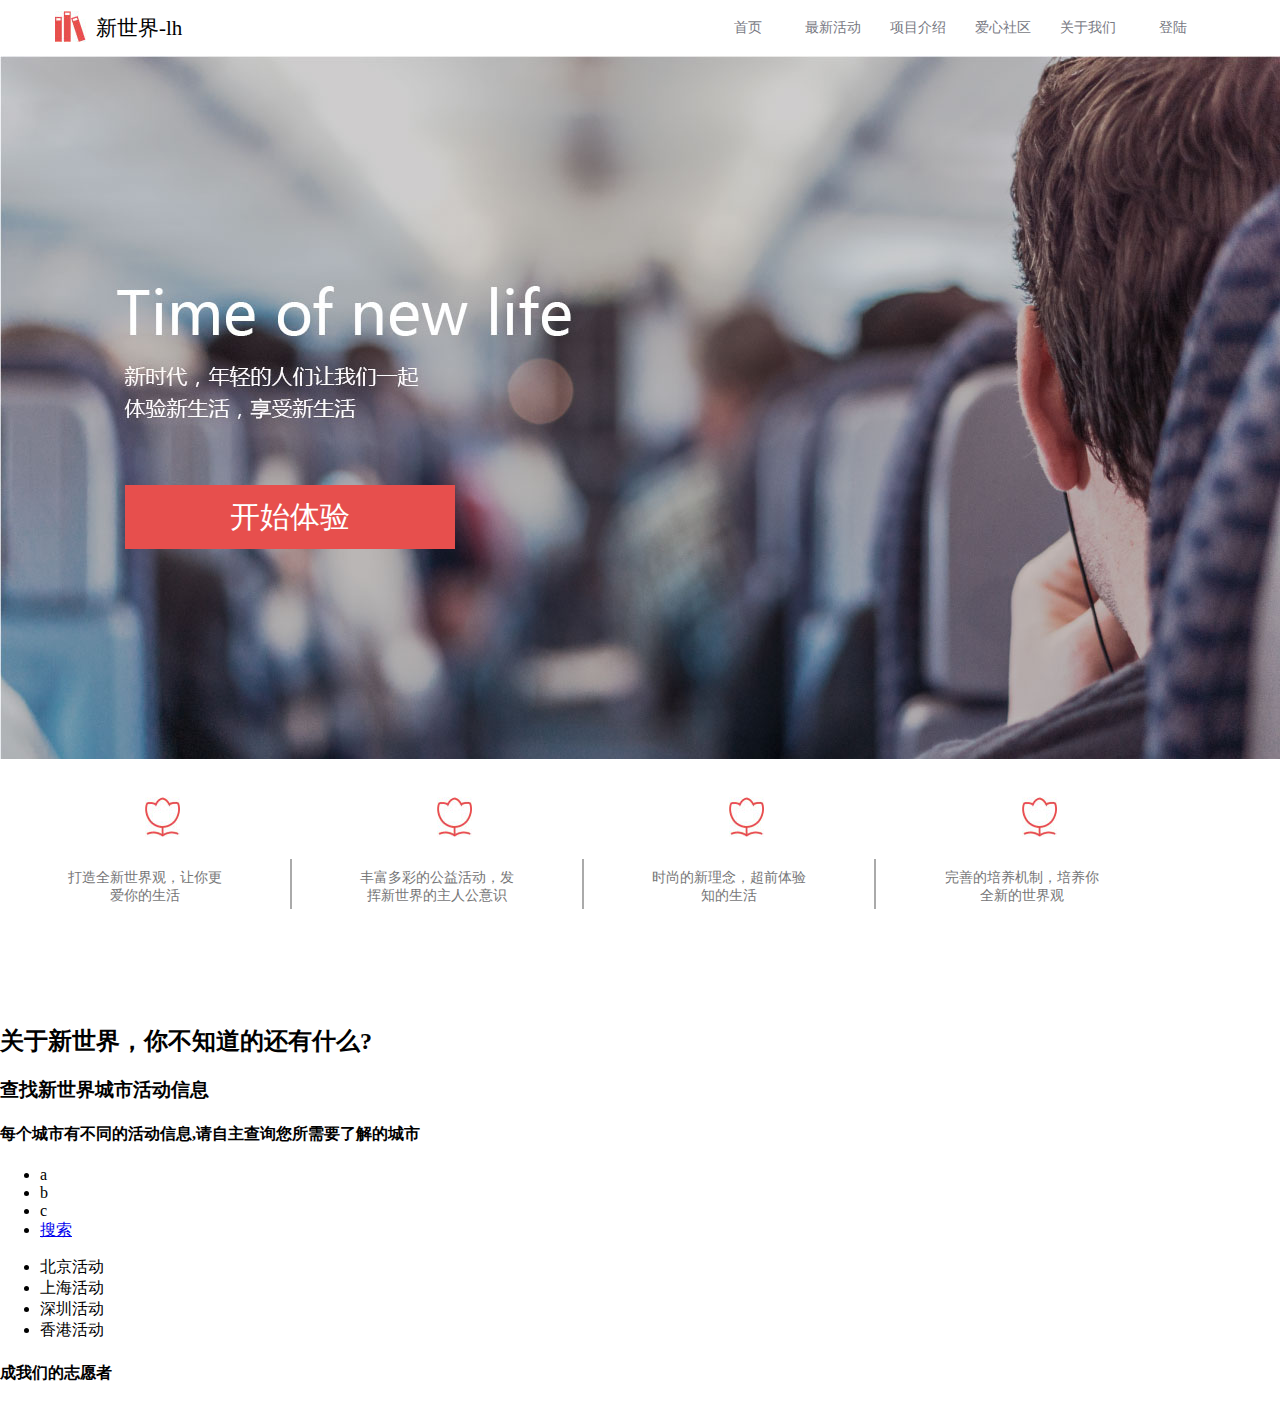
<file: index.html>
<!DOCTYPE html>
<html>
<head>
<meta charset="UTF-8">
<title>新世界</title>
<link rel="stylesheet" href="css/newWorld.css">
</head>
<body>
<header>
    <nav class="navigation">
        <h3 class="left"><i></i>新世界-lh</h3>
        <ul class="right nav_bar">
            <li><a>首页</a></li>
            <li><a>最新活动</a></li>
            <li><a>项目介绍</a></li>
            <li><a>爱心社区</a></li>
            <li><a href="">关于我们</a></li>
            <li><a href="">登陆</a></li>
        </ul>
    </nav>
</header>
<main>
    <section class="bigImg">
        <div class="img_father">
            <img src="images/task/newLife.jpg">
            <a href="#" class="bg_start">开始体验</a>
            <div class="bg_foot">
                <ul>
                    <li><i></i>打造全新世界观，让你更爱你的生活</li>
                    <li><i></i>丰富多彩的公益活动，发挥新世界的主人公意识</li>
                    <li><i></i>时尚的新理念，超前体验知的生活</li>
                    <li><i></i>完善的培养机制，培养你全新的世界观</li>
                </ul>
            </div>
        </div>
    </section>
    <section class="gary">
        <div class="gray_content">
            <img src="images/task/book2.jpg">
            <h2>关于新世界，你不知道的还有什么?</h2>
        </div>
    </section>
    <section class="city">
        <div class="city_select">
            <h3>查找新世界城市活动信息</h3>
            <h4>每个城市有不同的活动信息,请自主查询您所需要了解的城市</h4>
            <ul>
                <li>a</li>
                <li>b</li>
                <li>c</li>
                <li><a href="#">搜索</a></li>
            </ul>
        </div>

    </section>
    <section class="city_activity">
        <ul>
            <li>北京活动</li>
            <li>上海活动</li>
            <li>深圳活动</li>
            <li>香港活动</li>
        </ul>
    </section>
    <section class="more">

    </section>

    <section class="join">
        <h4>成我们的志愿者</h4>
    </section>
    <footer>

    </footer>
</main>
</body>
</html>
</file>
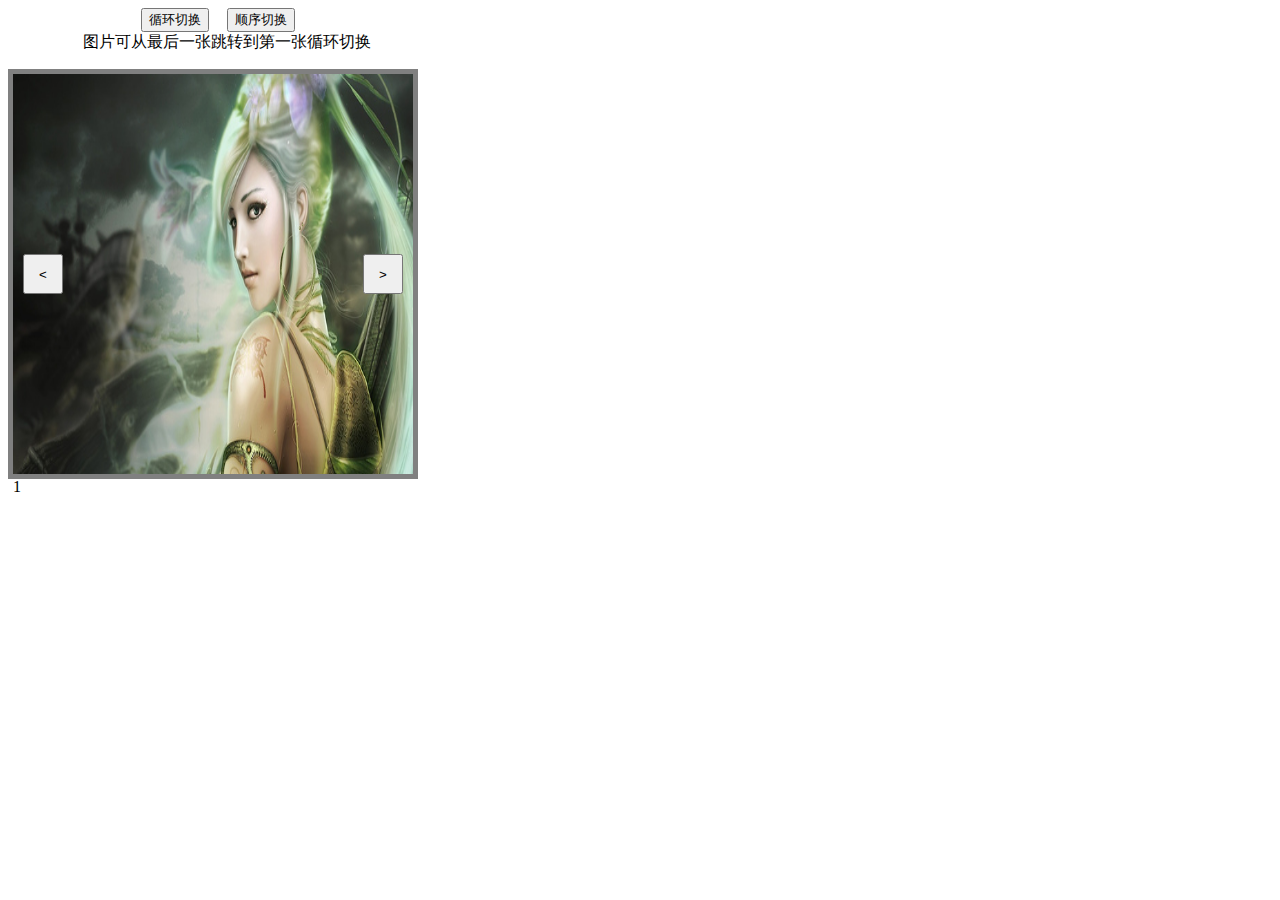
<file: practice/lunbo.html>
<!DOCTYPE html>
<html>
<head>
<meta charset="UTF-8">
<title>轮播</title>
<style>
.all{
    position:relative;
    width:437px;
    height:509px;
}
.btn{
    position:relative;
    float:left;
    left:50%;
}
.btn ul{
    list-style:none;
    margin:0;
    padding:0;
    position:relative;

    left:-50%;

}
.btn li {
    float:left;
    display:inline;
    margin-right:8px;
}
.box{
    border:5px solid gray;
    position:relative;
    width:400px;
    height:400px;
}
.change{
    width:40px;
    height:40px;
    position:absolute;
    top:50%;
    transform: translateY(-50%);
}
.wrap{
    clear:both;
    text-align:center;
}
.mode{
    display:inline-block;
    text-align:center;
    margin-right:10px;
}
#front{
    position:absolute;
    left:10px;
    vertical-align: middle;
}

#after{
    position:absolute;
    right:10px;
    vertical-align: middle;
}

.box img{
    width: 100%;
    height: 100%;
}
</style>

</head>
<body>
<div class="all">
    <div class="btn">
        <ul>
            <li><button id="mode-circle" class="mode">循环切换</button></li>
            <li><button id="mode-order" class="mode">顺序切换</button></li>
        </ul>


    </div>

    <p class="wrap">图片可从最后一张跳转到第一张循环切换</p>
    <div class="box">
        <button id="front" class="change" onclick="changeImg(this.id)"><</button>
        <img src="img/1.jpg" id="img">
        <span>1</span>
        <button id="after" class="change" onclick="changeImg(this.id)">></button>
    </div>
</div>
</body>
<script>
    var mode = 'circle';
    function changeImg(id){
        var img = document.getElementById('img');
        var index = img.getAttribute('src').indexOf('.')-1;
        var numNow = img.getAttribute('src').charAt(index);
        var span = img.nextElementSibling;
        numNow = id === 'front' ? front(numNow):after(numNow);

        span.innerText = numNow;
        var ctx = "img/"+numNow+'.jpg';
        img.setAttribute('src',ctx);

    }
    function after(numNow){
        if(mode === 'circle'){
            numNow++;
            if(numNow>4){
                numNow = 1;
            }
        }else{
            if(numNow<4){
                numNow++;
            }
        }
        return numNow;
    }

    function front(numNow){
        if(mode === 'circle'){
            numNow--;
            if(numNow<=0){
                numNow = 4;
            }
        }else{
            if(numNow>1){
                numNow--;
            }
        }
        return numNow;
    }
    function changeMode(){
        var type = this.getAttribute('id');
        if(type === 'mode-scircle'){
            mode = 'circle';
        }else {
            mode = 'order';
        }

    }
    window.onload = function(){
        var btns = document.getElementsByClassName('mode');
        var i;
        for(i = 0; i<btns.length; i++){
            btns[i].onclick = changeMode;
        }
    }
</script>
</html>
</file>
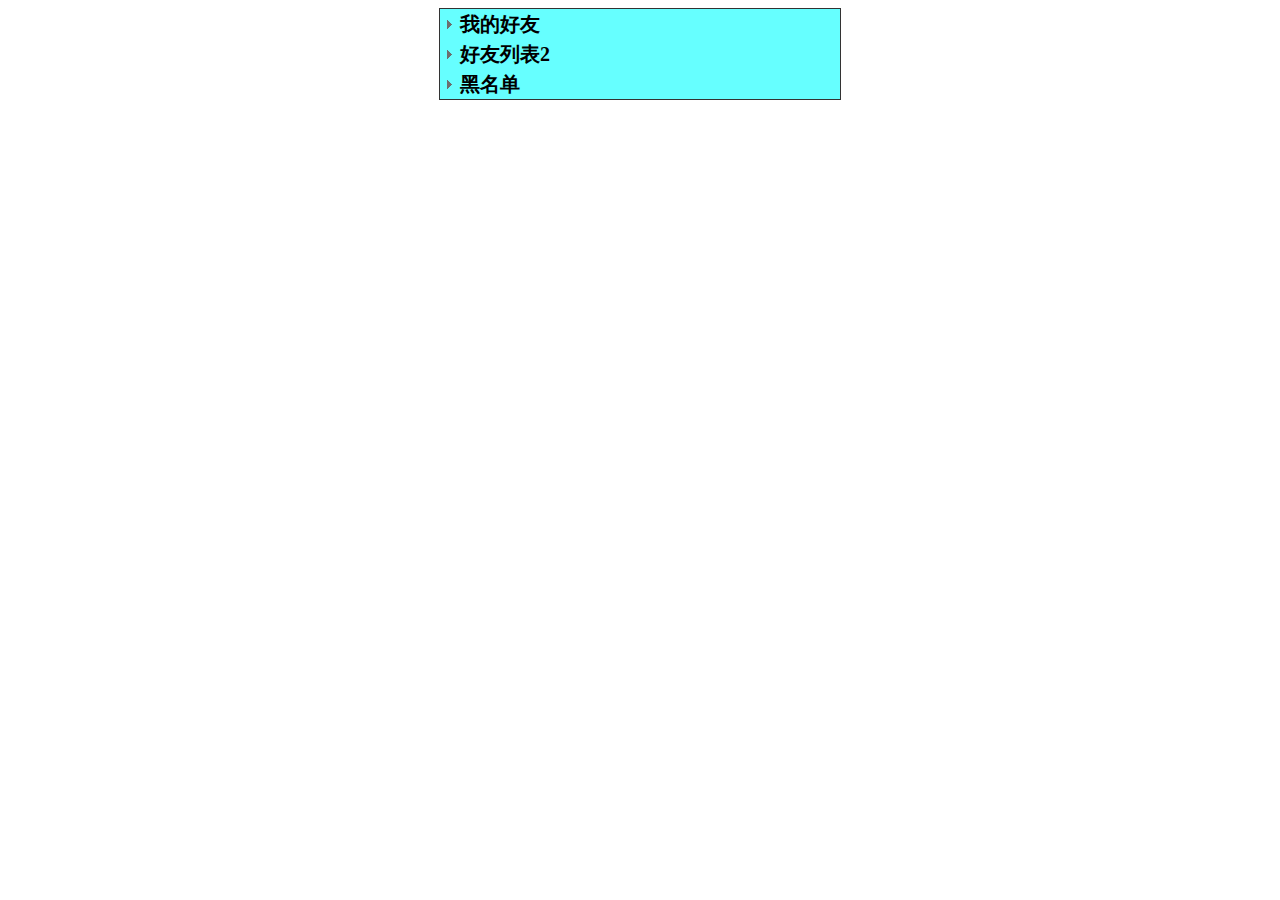
<file: practice/qqChat.html>
<!DOCTYPE html>
<html>
<head>
<meta charset="UTF-8">
<title>简易QQ列表</title>
<style>
ul,h2{
    margin: 0;
    padding: 0;
}
li{
    list-style: none;
}
#list{
    width: 400px;
    margin:0 auto;
    border: 1px solid #333;
}
#list h2{
    height:30px;
    line-height:30px;
    text-indent:20px;
    background:url(img/ico1.gif) no-repeat 5px center #66FFFF;
}
#list .active{
    background:url(img/ico2.gif) no-repeat 5px center greenyellow;
}
#list .on{
    background-color:#66FFFF;
}
#list ul{
    display:none;
}
#list ul li{
    line-height:24px;
    border-bottom:1px solid #333;
    text-indent: 24px;
}
h2{
    font-size: 20px;
    line-height:20px;
}
</style>
<script>
    window.onload = function(){
        var oUl = document.getElementById("list");
        var aH2 = oUl.getElementsByTagName('h2');
        var aUl = oUl.getElementsByTagName('ul');
        var arrLi = [];
        for(var i=0;i<aH2.length;i++){
            aH2[i].index = i;
            aH2[i].onclick = function(){
                if(this.className == ''){
                    aUl[this.index].style.display = 'block';
                    this.className = 'active';
                }else{
                    aUl[this.index].style.display = '';
                    this.className = '';
                }
            }

        }
        //遍历各个个ul
        for(var i=0;i<aUl.length;i++){
            aLi = aUl[i].getElementsByTagName('li');
            for(var j=0;j<aLi.length;j++){
                arrLi.push(aLi[j]);
            }
        }

        for(var i=0;i<arrLi.length;i++){
            arrLi[i].onclick = function(){
                if(this.className == ''){
                    clearOn();
                    this.className = 'on';
                }else {
                    clearOn();
                }
            }
        }
        function clearOn(){
            for(var i=0;i<arrLi.length;i++){
                arrLi[i].className = '';
            }
        }
    }


</script>
</head>
<body>
<ul id="list">
    <li class="lis">
        <h2>我的好友</h2>
        <ul>
            <li>好友1</li>
            <li>好友2</li>
            <li>好友3</li>
        </ul>
    </li>
    <li class="lis">
        <h2>好友列表2</h2>
        <ul>
            <li>好友4</li>
            <li>好友5</li>
            <li>好友6</li>
        </ul>
    </li>
    <li class="lis">
        <h2>黑名单</h2>
        <ul>
            <li>奥迪</li>
            <li>阿斯顿</li>
            <li>xxx1</li>
            <li>xxx2</li>
        </ul>
    </li>
</ul>

</body>
</html>
</file>
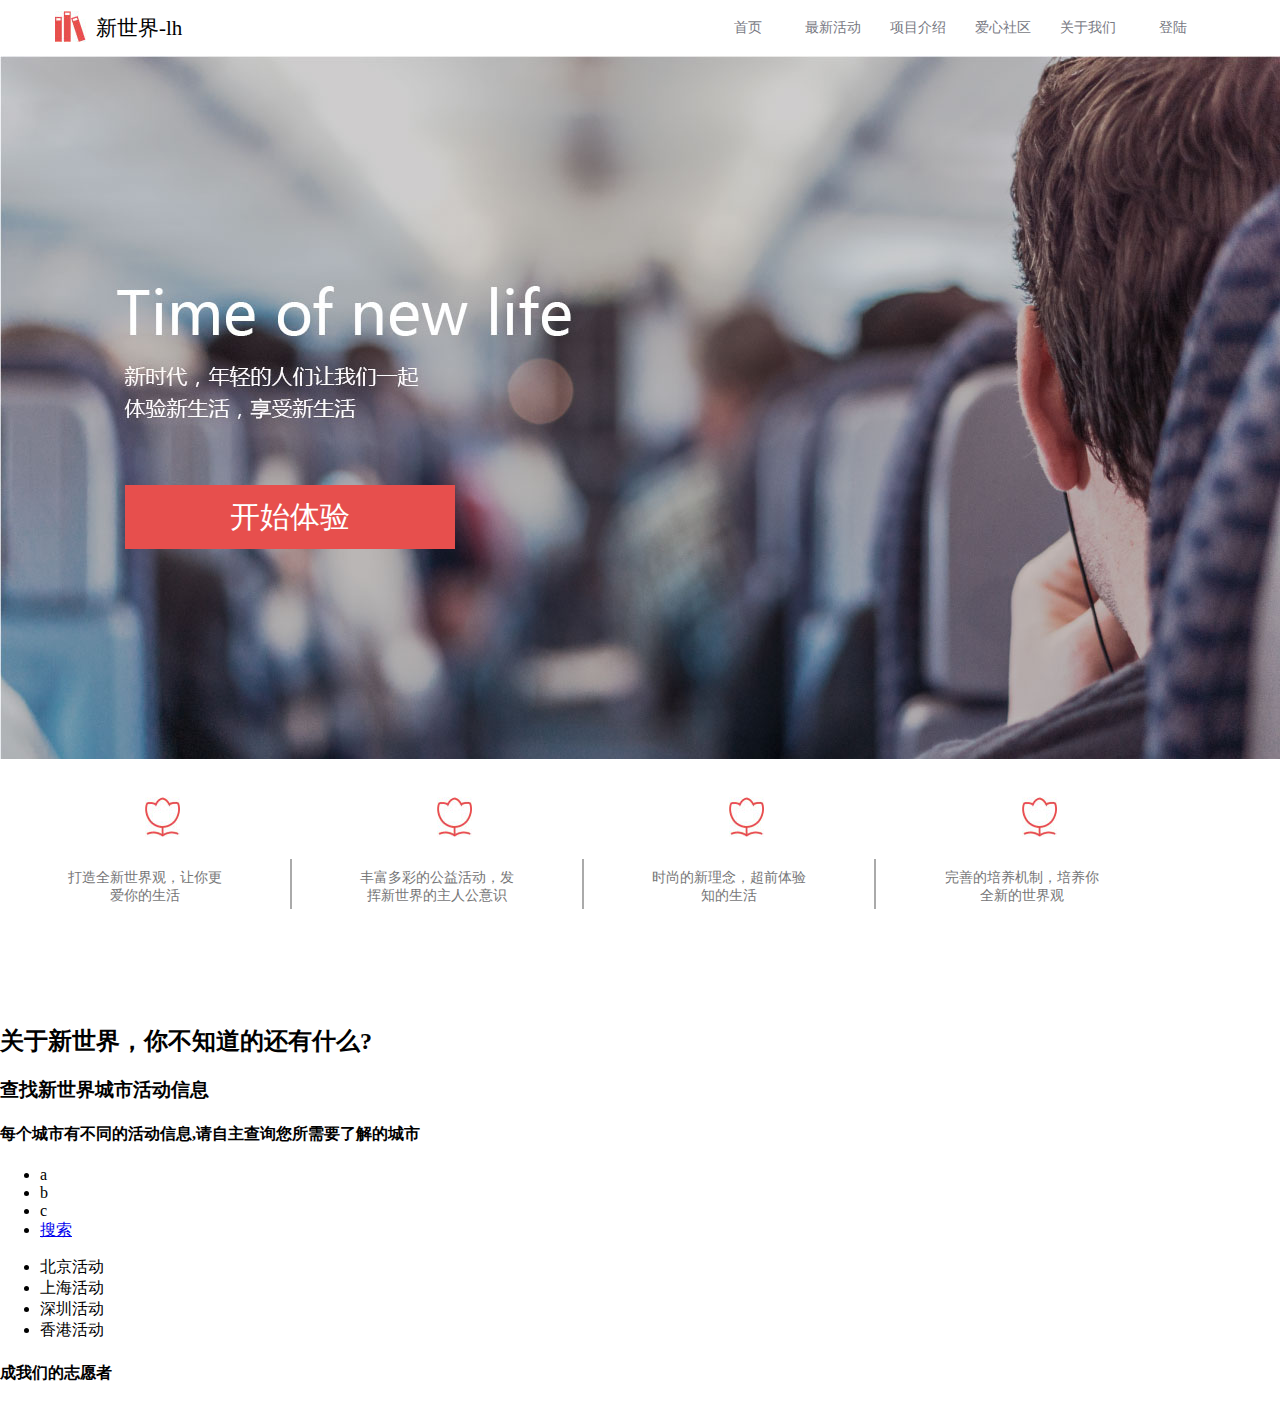
<file: practice/ife/newWorld.html>
<!DOCTYPE html>
<html>
<head>
<meta charset="UTF-8">
<title>新世界</title>
<link rel="stylesheet" href="css/newWorld.css">
</head>
<body>
<header>
    <nav class="navigation">
        <h3 class="left"><i></i>新世界-lh</h3>
        <ul class="right nav_bar">
            <li><a>首页</a></li>
            <li><a>最新活动</a></li>
            <li><a>项目介绍</a></li>
            <li><a>爱心社区</a></li>
            <li><a href="">关于我们</a></li>
            <li><a href="">登陆</a></li>
        </ul>
    </nav>
</header>
<main>
    <section class="bigImg">
        <div class="img_father">
            <img src="../img/task/newLife.jpg">
            <a href="#" class="bg_start">开始体验</a>
            <div class="bg_foot">
                <ul>
                    <li><i></i>打造全新世界观，让你更爱你的生活</li>
                    <li><i></i>丰富多彩的公益活动，发挥新世界的主人公意识</li>
                    <li><i></i>时尚的新理念，超前体验知的生活</li>
                    <li><i></i>完善的培养机制，培养你全新的世界观</li>
                </ul>
            </div>
        </div>
    </section>
    <section class="gary">
        <div class="gray_content">
            <img src="../img/task/book2.jpg">
            <h2>关于新世界，你不知道的还有什么?</h2>
        </div>
    </section>
    <section class="city">
        <div class="city_select">
            <h3>查找新世界城市活动信息</h3>
            <h4>每个城市有不同的活动信息,请自主查询您所需要了解的城市</h4>
            <ul>
                <li>a</li>
                <li>b</li>
                <li>c</li>
                <li><a href="#">搜索</a></li>
            </ul>
        </div>

    </section>
    <section class="city_activity">
        <ul>
            <li>北京活动</li>
            <li>上海活动</li>
            <li>深圳活动</li>
            <li>香港活动</li>
        </ul>
    </section>
    <section class="more">

    </section>

    <section class="join">
        <h4>成我们的志愿者</h4>
    </section>
    <footer>

    </footer>
</main>
</body>
</html>
</file>
<file: css/newWorld.css>
body{
    padding:0;
    margin:0;
    border:0;
}

/*
通用css
*/
.left{
    float:left;
}
.right{
    float:right;
}
/*
导航css
*/
.container{
    display:block;
    width:100%;
    height:55px;

}
.navigation{
    width:1170px;
    height:55px;
    /*border-bottom:1px solid #ebebeb;*/
    margin:0 auto;
}
.navigation h3 {
    font: normal 21px/56px "黑体";
    margin: 0;
}
.navigation h3 i{
    display:inline-block;
    width:31px;
    height:31px;
    background: url("../images/task/book.jpg") no-repeat ;
    margin:0px 10px -7px 0;
}
.navigation .nav_bar{
    list-style: none;
    margin:0;
    padding:0;
}
.navigation .nav_bar li {
    float:left;
    width:65px;
    height:50px;
    text-align:center;
    cursor:pointer;
    margin-right:20px;
}
.navigation .nav_bar li:hover{
    border-bottom:5px solid red;
}
.navigation .nav_bar li a {
    text-decoration: none;
    font: normal 14px/55px "微软雅黑";
    color: rgb(120,121,131);
}

.bigImg{
    width:1280px;
    height:854px;
    margin:0 auto;
    position:relative;
}
.bigImg .img_father{
    width:1280px;
    margin: 0 auto;
    height: 100%;
    position:relative;

}
.bigImg .img_father img{
    display: block;
    width: 1280px;
    margin: 0 auto;
    border:none;
    vertical-align: top;
}
.bigImg .bg_start{
    display:inline-block;
    width:330px;
    height:64px;
    background-color:#e74f4d;
    color:#fff;
    font:normal 30px/65px "微软雅黑";
    line-height:64px;
    text-align:center;
    text-decoration:none;
    position:absolute;
    left:125px;
    top:430px;
}

.bigImg .bg_foot{
    display:block;
    width:100%;
    height:250px;
    background-color:#fff;
    position:absolute;
    bottom: -100px;
}
.bigImg .bg_foot ul {
    padding: 100px 0;
    margin: 0;
    list-style:none;
    width: 100%;
    clear:both;
}
.bigImg .bg_foot ul li {
    height: 50px;
    font: normal 14px "黑体";
    box-sizing:border-box;
    -moz-box-sizing:border-box; /* Firefox */
    -webkit-box-sizing:border-box; /* Safari */
    float:left;
    width: 25% ;
    border-right: 2px solid #aaa;
    padding: 10px 68px;
    text-align: center;
    color: #767677;
    width: 292px;
    position:relative;
}
.bigImg .bg_foot ul li:last-child{
    border:none;
}
.bigImg .bg_foot i{
    display:block;
    position:absolute;
    width:42px;
    height:42px;
    background: url("../images/task/icon1.jpg") no-repeat;
    left: 50%;
    bottom: 70px;
}
</file>
<file: practice/ife/css/newWorld.css>
body{
    padding:0;
    margin:0;
    border:0;
}

/*
通用css
*/
.left{
    float:left;
}
.right{
    float:right;
}
/*
导航css
*/
.container{
    display:block;
    width:100%;
    height:55px;

}
.navigation{
    width:1170px;
    height:55px;
    /*border-bottom:1px solid #ebebeb;*/
    margin:0 auto;
}
.navigation h3 {
    font: normal 21px/56px "黑体";
    margin: 0;
}
.navigation h3 i{
    display:inline-block;
    width:31px;
    height:31px;
    background: url("../../img/task/book.jpg") no-repeat ;
    margin:0px 10px -7px 0;
}
.navigation .nav_bar{
    list-style: none;
    margin:0;
    padding:0;
}
.navigation .nav_bar li {
    float:left;
    width:65px;
    height:50px;
    text-align:center;
    cursor:pointer;
    margin-right:20px;
}
.navigation .nav_bar li:hover{
    border-bottom:5px solid red;
}
.navigation .nav_bar li a {
    text-decoration: none;
    font: normal 14px/55px "微软雅黑";
    color: rgb(120,121,131);
}

.bigImg{
    width:1280px;
    height:854px;
    margin:0 auto;
    position:relative;
}
.bigImg .img_father{
    width:1280px;
    margin: 0 auto;
    height: 100%;
    position:relative;

}
.bigImg .img_father img{
    display: block;
    width: 1280px;
    margin: 0 auto;
    border:none;
    vertical-align: top;
}
.bigImg .bg_start{
    display:inline-block;
    width:330px;
    height:64px;
    background-color:#e74f4d;
    color:#fff;
    font:normal 30px/65px "微软雅黑";
    line-height:64px;
    text-align:center;
    text-decoration:none;
    position:absolute;
    left:125px;
    top:430px;
}

.bigImg .bg_foot{
    display:block;
    width:100%;
    height:250px;
    background-color:#fff;
    position:absolute;
    bottom: -100px;
}
.bigImg .bg_foot ul {
    padding: 100px 0;
    margin: 0;
    list-style:none;
    width: 100%;
    clear:both;
}
.bigImg .bg_foot ul li {
    height: 50px;
    font: normal 14px "黑体";
    box-sizing:border-box;
    -moz-box-sizing:border-box; /* Firefox */
    -webkit-box-sizing:border-box; /* Safari */
    float:left;
    width: 25% ;
    border-right: 2px solid #aaa;
    padding: 10px 68px;
    text-align: center;
    color: #767677;
    width: 292px;
    position:relative;
}
.bigImg .bg_foot ul li:last-child{
    border:none;
}
.bigImg .bg_foot i{
    display:block;
    position:absolute;
    width:42px;
    height:42px;
    background: url("../../img/task/icon1.jpg") no-repeat;
    left: 50%;
    bottom: 70px;
}
</file>
